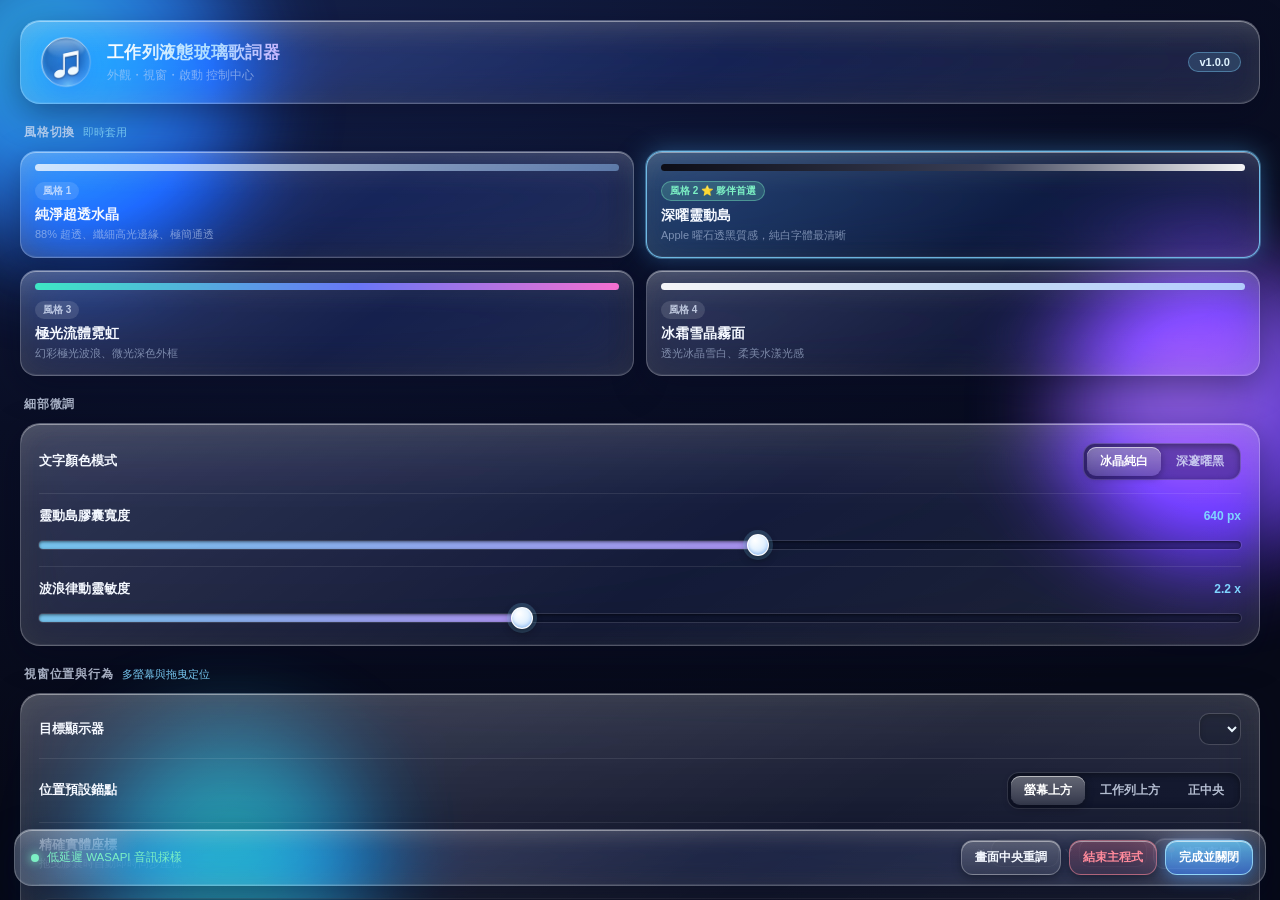
<file: ui/settings.html>
<!DOCTYPE html>
<html lang="zh-TW">
<head>
<meta charset="UTF-8">
<meta name="viewport" content="width=device-width, initial-scale=1.0">
<title>工作列液態玻璃歌詞器・控制中心</title>
<style>
  :root {
    --ink: #f4f8ff;
    --ink-2: rgba(226, 236, 255, 0.78);
    --ink-3: rgba(200, 216, 245, 0.55);
    --accent: #7fd4ff;
    --accent-2: #b69cff;
    --good: #7cf0c4;
    --danger: #ff8a9b;
    --glass-fill: linear-gradient(145deg, rgba(255,255,255,0.17) 0%, rgba(255,255,255,0.06) 55%, rgba(255,255,255,0.10) 100%);
    --glass-fill-strong: linear-gradient(145deg, rgba(255,255,255,0.26) 0%, rgba(255,255,255,0.10) 60%, rgba(255,255,255,0.16) 100%);
    --glass-edge: rgba(255,255,255,0.24);
    --glass-shadow: 0 10px 34px rgba(4, 8, 30, 0.42), inset 0 1px 0 rgba(255,255,255,0.42), inset 0 -1px 0 rgba(255,255,255,0.07), inset 0 0 26px rgba(255,255,255,0.045);
    --blur: blur(22px) saturate(170%);
  }
  * { margin: 0; padding: 0; box-sizing: border-box; }
  html, body { height: 100%; }
  body {
    color: var(--ink);
    font-family: 'Segoe UI Variable Text', 'Segoe UI', 'Microsoft JhengHei UI', 'PingFang TC', -apple-system, sans-serif;
    background: #080b1c;
    user-select: none; -webkit-user-select: none;
    overflow: hidden;
    position: relative;
  }

  /* ───── 背景：深色底 + 三顆緩慢漂浮的色球，讓玻璃有東西可以折射 ───── */
  .bg { position: fixed; inset: 0; overflow: hidden; z-index: 0;
        background: radial-gradient(120% 90% at 20% 0%, #14204a 0%, #0a0f26 55%, #070a18 100%); }
  .orb { position: absolute; border-radius: 50%; filter: blur(46px); opacity: 0.85; will-change: transform; }
  .orb.o1 { width: 340px; height: 340px; left: -90px; top: -80px;
            background: radial-gradient(circle at 35% 35%, #35c8ff, #2468ff 70%); animation: drift1 22s ease-in-out infinite alternate; }
  .orb.o2 { width: 300px; height: 300px; right: -80px; top: 260px;
            background: radial-gradient(circle at 40% 40%, #b57bff, #6b3dff 70%); animation: drift2 26s ease-in-out infinite alternate; }
  .orb.o3 { width: 280px; height: 280px; left: 90px; bottom: -110px;
            background: radial-gradient(circle at 50% 40%, #29e6c0, #1b8cff 75%); animation: drift3 30s ease-in-out infinite alternate; opacity: 0.6; }
  @keyframes drift1 { to { transform: translate(90px, 120px) scale(1.12); } }
  @keyframes drift2 { to { transform: translate(-110px, -90px) scale(0.92); } }
  @keyframes drift3 { to { transform: translate(120px, -70px) scale(1.15); } }
  @media (prefers-reduced-motion: reduce) { .orb { animation: none; } }

  /* ───── 版面 ───── */
  .scroll { position: relative; z-index: 1; height: 100%; overflow-y: auto; overflow-x: hidden;
            padding: 20px 20px 96px; }
  .scroll::-webkit-scrollbar { width: 10px; }
  .scroll::-webkit-scrollbar-track { background: transparent; }
  .scroll::-webkit-scrollbar-thumb { background: rgba(255,255,255,0.22); border-radius: 8px; border: 3px solid transparent; background-clip: padding-box; }
  .scroll::-webkit-scrollbar-thumb:hover { background: rgba(255,255,255,0.38); border: 3px solid transparent; background-clip: padding-box; }

  .glass { position: relative; background: var(--glass-fill); border: 1px solid var(--glass-edge);
           border-radius: 20px; box-shadow: var(--glass-shadow);
           backdrop-filter: var(--blur); -webkit-backdrop-filter: var(--blur); }
  .glass::before { content: ''; position: absolute; inset: 0; border-radius: inherit; pointer-events: none;
           background: linear-gradient(180deg, rgba(255,255,255,0.20) 0%, rgba(255,255,255,0) 42%); opacity: 0.55;
           mask: linear-gradient(#000, transparent 70%); -webkit-mask: linear-gradient(#000, transparent 70%); }

  /* Header */
  .header { display: flex; align-items: center; gap: 14px; padding: 14px 18px; margin-bottom: 18px; }
  .header img { width: 54px; height: 54px; filter: drop-shadow(0 6px 14px rgba(40,90,255,0.45)); flex: none; }
  .header h1 { font-size: 17px; font-weight: 700; letter-spacing: .3px;
               background: linear-gradient(90deg, #ffffff, #a9dcff 60%, #c8b6ff); -webkit-background-clip: text; background-clip: text; color: transparent; }
  .header p { font-size: 12px; color: var(--ink-3); margin-top: 3px; }
  .ver { margin-left: auto; font-size: 11px; font-weight: 700; padding: 3px 10px; border-radius: 999px; color: #dff3ff;
         background: rgba(127,212,255,0.16); border: 1px solid rgba(127,212,255,0.4); flex: none; }

  .section-title { display: flex; align-items: baseline; gap: 8px; margin: 20px 4px 10px;
                   font-size: 12px; font-weight: 700; letter-spacing: .8px; color: var(--ink-2); }
  .section-title .sub { font-size: 11px; font-weight: 500; letter-spacing: 0; color: var(--accent); }

  /* Style cards */
  .styles-grid { display: grid; grid-template-columns: repeat(2, 1fr); gap: 12px; }
  .style-choice-card { padding: 12px 14px 13px; cursor: pointer; border-radius: 16px;
                       transition: transform .22s cubic-bezier(.2,.8,.2,1), box-shadow .22s, border-color .22s, background .22s; }
  .style-choice-card:hover { transform: translateY(-2px); background: var(--glass-fill-strong); }
  .style-choice-card.active { border-color: rgba(127,212,255,0.85);
       box-shadow: 0 0 0 1px rgba(127,212,255,0.35), 0 0 26px rgba(80,180,255,0.38), var(--glass-shadow);
       background: linear-gradient(145deg, rgba(127,212,255,0.26), rgba(127,212,255,0.07) 60%, rgba(182,156,255,0.14)); }
  .swatch { height: 7px; border-radius: 99px; margin-bottom: 9px; opacity: .95; }
  .sw1 { background: linear-gradient(90deg, rgba(255,255,255,.8), rgba(150,200,255,.5)); }
  .sw2 { background: linear-gradient(90deg, #0b0b12, #3a3f55 55%, #ffffff); }
  .sw3 { background: linear-gradient(90deg, #3ef0c8, #6c7bff 55%, #ff74d8); }
  .sw4 { background: linear-gradient(90deg, #ffffff, #cfe6ff 55%, #b6d2ff); }
  .card-badge { display: inline-block; font-size: 10px; font-weight: 700; padding: 2px 8px; border-radius: 99px;
                background: rgba(255,255,255,0.12); color: var(--ink-2); margin-bottom: 6px; }
  .card-badge.badge-fav { background: rgba(124,240,196,0.18); color: var(--good); border: 1px solid rgba(124,240,196,0.4); }
  .card-title { font-size: 13.5px; font-weight: 700; margin-bottom: 3px; }
  .card-desc { font-size: 11px; line-height: 1.45; color: var(--ink-3); }

  /* Panels */
  .panel { padding: 6px 18px; }
  .row { display: flex; justify-content: space-between; align-items: center; gap: 14px; padding: 13px 0; }
  .row + .row, .row + .slider-wrap, .slider-wrap + .row, .slider-wrap + .slider-wrap { border-top: 1px solid rgba(255,255,255,0.09); }
  .slider-wrap { padding: 13px 0; }
  .slider-wrap .row { padding: 0 0 10px; border: none; }
  .lbl { font-size: 13px; font-weight: 600; color: var(--ink); }
  .lbl small { display: block; margin-top: 2px; font-size: 11px; font-weight: 400; color: var(--ink-3); }
  .val { font-size: 12px; font-weight: 700; color: var(--accent); font-variant-numeric: tabular-nums; }

  /* Segmented */
  .seg { position: relative; display: flex; padding: 3px; gap: 2px; border-radius: 12px;
         background: rgba(5,10,30,0.34); border: 1px solid rgba(255,255,255,0.14);
         box-shadow: inset 0 2px 6px rgba(0,0,0,0.35); }
  .seg-btn { position: relative; z-index: 1; border: none; background: transparent; color: var(--ink-2);
             font-weight: 600; font-size: 12px; font-family: inherit; padding: 6px 13px; border-radius: 9px; cursor: pointer; transition: color .2s, background .2s, box-shadow .2s; }
  .seg-btn:hover { color: #fff; }
  .seg-btn.active { color: #fff; background: linear-gradient(180deg, rgba(255,255,255,0.34), rgba(255,255,255,0.14));
                    box-shadow: 0 2px 8px rgba(0,0,0,0.35), inset 0 1px 0 rgba(255,255,255,0.55); }

  /* Sliders */
  .glass-slider { -webkit-appearance: none; appearance: none; width: 100%; height: 8px; border-radius: 99px; outline: none; cursor: pointer;
                  --p: 50%;
                  background: linear-gradient(90deg, rgba(127,212,255,0.9), rgba(182,156,255,0.9)) 0 / var(--p) 100% no-repeat, rgba(5,10,30,0.4);
                  box-shadow: inset 0 1px 3px rgba(0,0,0,0.5), 0 0 0 1px rgba(255,255,255,0.12); }
  .glass-slider::-webkit-slider-thumb { -webkit-appearance: none; appearance: none; width: 22px; height: 22px; border-radius: 50%; cursor: pointer;
                  background: radial-gradient(circle at 35% 28%, #ffffff 0%, #e6f3ff 45%, #b9d9ff 100%);
                  border: 1px solid rgba(255,255,255,0.9);
                  box-shadow: 0 3px 10px rgba(0,0,0,0.45), 0 0 0 4px rgba(127,212,255,0.20), inset 0 -2px 3px rgba(80,140,220,0.35);
                  transition: transform .15s, box-shadow .15s; }
  .glass-slider:hover::-webkit-slider-thumb { transform: scale(1.12); box-shadow: 0 3px 12px rgba(0,0,0,0.5), 0 0 0 6px rgba(127,212,255,0.26), inset 0 -2px 3px rgba(80,140,220,0.35); }

  /* Inputs */
  .glass-select, .glass-input-num, .glass-input { font-weight: 600; font-size: 12px; font-family: inherit; color: #eaf6ff; outline: none;
                  background: rgba(5,10,30,0.36); border: 1px solid rgba(255,255,255,0.18); border-radius: 10px; padding: 7px 10px;
                  box-shadow: inset 0 2px 5px rgba(0,0,0,0.35); transition: border-color .2s, box-shadow .2s; }
  .glass-select { cursor: pointer; max-width: 260px; }
  .glass-select option { background: #121936; color: #eaf6ff; }
  .glass-input-num { width: 68px; padding: 6px 8px; text-align: center; font-variant-numeric: tabular-nums; }
  .glass-input { min-width: 0; font-weight: 500; }
  .glass-input::placeholder { color: var(--ink-3); font-weight: 400; }
  .glass-select:focus, .glass-input-num:focus, .glass-input:focus { border-color: rgba(127,212,255,0.8); box-shadow: inset 0 2px 5px rgba(0,0,0,0.35), 0 0 0 3px rgba(127,212,255,0.22); }
  .xy { display: flex; gap: 6px; align-items: center; font-size: 11.5px; color: var(--ink-3); flex-shrink: 0; }
  .pos-status-box { font-size: 12px; color: rgba(235,244,255,0.88); line-height: 1.5; padding: 10px 12px; border-radius: 12px;
                    background: rgba(5,10,30,0.28); border: 1px solid rgba(255,255,255,0.09); }
  .pos-actions { display: grid; grid-template-columns: 1.2fr 1fr; gap: 8px; }
  .offset-seg { width: 100%; justify-content: space-between; }
  .offset-seg .seg-btn { flex: 1; padding: 6px 4px; text-align: center; white-space: nowrap; }
  #lyricsPanel .lbl { min-width: 0; overflow-wrap: anywhere; }

  /* Switches (取代 checkbox) */
  .switch-grid { display: grid; grid-template-columns: 1fr 1fr; gap: 0 22px; }
  .sw-item { display: flex; align-items: center; justify-content: space-between; gap: 10px; padding: 12px 0; cursor: pointer;
             font-size: 12.5px; font-weight: 600; color: var(--ink); border-top: 1px solid rgba(255,255,255,0.09); }
  .sw-item:nth-child(-n+2) { border-top: none; }
  .sw-item input { position: absolute; opacity: 0; pointer-events: none; }
  .track { position: relative; flex: none; width: 46px; height: 27px; border-radius: 99px;
           background: rgba(5,10,30,0.42); border: 1px solid rgba(255,255,255,0.2);
           box-shadow: inset 0 2px 6px rgba(0,0,0,0.5); transition: background .28s, border-color .28s, box-shadow .28s; }
  .track::after { content: ''; position: absolute; top: 2px; left: 2px; width: 21px; height: 21px; border-radius: 50%;
           background: radial-gradient(circle at 35% 28%, #fff 0%, #eaf4ff 50%, #bcd8ff 100%);
           box-shadow: 0 3px 8px rgba(0,0,0,0.5), inset 0 -2px 3px rgba(90,140,220,0.35);
           transition: transform .3s cubic-bezier(.34,1.56,.64,1), width .18s; }
  .sw-item:active .track::after { width: 25px; }
  input:checked + .track { background: linear-gradient(135deg, rgba(86,206,255,0.85), rgba(124,240,196,0.85)); border-color: rgba(255,255,255,0.5);
           box-shadow: inset 0 1px 3px rgba(0,60,90,0.3), 0 0 16px rgba(90,220,230,0.45); }
  input:checked + .track::after { transform: translateX(19px); }
  .sw-item:active input:checked + .track::after { transform: translateX(15px); }
  input:focus-visible + .track { outline: 2px solid var(--accent); outline-offset: 2px; }
  input:disabled + .track { opacity: .55; }
  .sw-item.busy .track { animation: pulse 0.9s ease-in-out infinite alternate; }
  @keyframes pulse { to { opacity: .55; } }
  .sys-row { padding: 14px 0; }
  .sys-row .sw-item { border: none; padding: 0; width: 100%; font-size: 13px; }
  .sys-row .sw-item .lbl small { font-weight: 400; }
  .sys-status { font-size: 11px; color: var(--ink-3); padding: 0 0 12px; }
  .sys-status b { color: var(--good); font-weight: 600; }

  /* Footer (固定在底部的玻璃工具列) */
  .footer { position: fixed; z-index: 5; left: 14px; right: 14px; bottom: 14px; display: flex; align-items: center; justify-content: space-between;
            gap: 10px; padding: 10px 12px 10px 16px; border-radius: 18px; }
  .feature-tag { display: flex; align-items: center; gap: 8px; font-size: 11.5px; color: var(--good); font-weight: 500; }
  .tag-dot { width: 8px; height: 8px; border-radius: 50%; background: var(--good); box-shadow: 0 0 10px var(--good); animation: blink 2.4s ease-in-out infinite; }
  @keyframes blink { 50% { opacity: .45; } }
  .action-btns { display: flex; gap: 8px; flex-shrink: 0; }
  .btn { font-weight: 700; font-size: 12px; font-family: inherit; padding: 8px 13px; border-radius: 12px; cursor: pointer; color: var(--ink);
         white-space: nowrap;
         border: 1px solid rgba(255,255,255,0.26);
         background: linear-gradient(180deg, rgba(255,255,255,0.22), rgba(255,255,255,0.07));
         box-shadow: 0 3px 10px rgba(0,0,0,0.3), inset 0 1px 0 rgba(255,255,255,0.45);
         transition: transform .15s, background .2s, box-shadow .2s; }
  .btn:hover { transform: translateY(-1px); background: linear-gradient(180deg, rgba(255,255,255,0.32), rgba(255,255,255,0.12)); }
  .btn:active { transform: translateY(0); }
  .btn-danger { color: var(--danger); border-color: rgba(255,138,155,0.5); background: linear-gradient(180deg, rgba(255,110,135,0.26), rgba(255,110,135,0.08)); }
  .btn-danger:hover { color: #fff; background: linear-gradient(180deg, rgba(255,110,135,0.5), rgba(255,110,135,0.2)); }
  .btn-primary { color: #fff; border-color: rgba(160,225,255,0.8);
         background: linear-gradient(180deg, rgba(98,205,255,0.75), rgba(60,130,255,0.6));
         box-shadow: 0 4px 16px rgba(60,150,255,0.45), inset 0 1px 0 rgba(255,255,255,0.6); }
  .btn-primary:hover { background: linear-gradient(180deg, rgba(120,218,255,0.9), rgba(70,145,255,0.75)); }
</style>
</head>
<body>
  <div class="bg"><div class="orb o1"></div><div class="orb o2"></div><div class="orb o3"></div></div>

  <div class="scroll">
    <div class="header glass">
      <img alt="" src="[data-uri]">
      <div>
        <h1>工作列液態玻璃歌詞器</h1>
        <p>外觀・視窗・啟動 控制中心</p>
      </div>
      <span class="ver" id="verTag">v1.0.0</span>
    </div>

    <div class="section-title"><span>風格切換</span><span class="sub">即時套用</span></div>
    <div class="styles-grid" id="stylesGrid">
      <div class="style-choice-card glass" data-style="1">
        <div class="swatch sw1"></div>
        <div class="card-badge">風格 1</div>
        <div class="card-title">純淨超透水晶</div>
        <div class="card-desc">88% 超透、纖細高光邊緣、極簡通透</div>
      </div>
      <div class="style-choice-card glass active" data-style="2">
        <div class="swatch sw2"></div>
        <div class="card-badge badge-fav">風格 2 ⭐ 夥伴首選</div>
        <div class="card-title">深曜靈動島</div>
        <div class="card-desc">Apple 曜石透黑質感，純白字體最清晰</div>
      </div>
      <div class="style-choice-card glass" data-style="3">
        <div class="swatch sw3"></div>
        <div class="card-badge">風格 3</div>
        <div class="card-title">極光流體霓虹</div>
        <div class="card-desc">幻彩極光波浪、微光深色外框</div>
      </div>
      <div class="style-choice-card glass" data-style="4">
        <div class="swatch sw4"></div>
        <div class="card-badge">風格 4</div>
        <div class="card-title">冰霜雪晶霧面</div>
        <div class="card-desc">透光冰晶雪白、柔美水漾光感</div>
      </div>
    </div>

    <div class="section-title"><span>細部微調</span></div>
    <div class="panel glass">
      <div class="row">
        <label class="lbl">文字顏色模式</label>
        <div class="seg" id="textColorControl">
          <button class="seg-btn active" data-color="white">冰晶純白</button>
          <button class="seg-btn" data-color="black">深邃曜黑</button>
        </div>
      </div>
      <div class="slider-wrap">
        <div class="row"><label class="lbl">靈動島膠囊寬度</label><span class="val" id="widthDisplay">640 px</span></div>
        <input type="range" class="glass-slider" id="widthSlider" min="400" max="800" step="10" value="640">
      </div>
      <div class="slider-wrap">
        <div class="row"><label class="lbl">波浪律動靈敏度</label><span class="val" id="gainDisplay">2.2 x</span></div>
        <input type="range" class="glass-slider" id="gainSlider" min="1.0" max="4.0" step="0.2" value="2.2">
      </div>
    </div>

    <div class="section-title"><span>視窗位置與行為</span><span class="sub">多螢幕與拖曳定位</span></div>
    <div class="panel glass">
      <div class="row">
        <label class="lbl">目標顯示器</label>
        <select id="monSel" class="glass-select"></select>
      </div>
      <div class="row">
        <label class="lbl">位置預設錨點</label>
        <div class="seg" id="anchorCtl">
          <button class="seg-btn active" data-a="top_center">螢幕上方</button>
          <button class="seg-btn" data-a="above_taskbar">工作列上方</button>
          <button class="seg-btn" data-a="center">正中央</button>
        </div>
      </div>
      <div class="row">
        <label class="lbl">精確實體座標<small>拖曳膠囊時自動即時同步座標</small></label>
        <div class="xy">
          X <input id="posX" class="glass-input-num" type="number" step="1">
          Y <input id="posY" class="glass-input-num" type="number" step="1">
          <button type="button" class="btn" id="readPosBtn" style="padding:6px 10px;">📍 讀取座標</button>
        </div>
      </div>
      <div class="row" style="flex-direction:column;align-items:stretch;gap:10px;">
        <div id="posSavedStatus" class="pos-status-box">
          🎯 尚未儲存預設座標：目前預設於畫面正中央（可直接拖曳膠囊至理想位置後按下方「儲存預設座標」）
        </div>
        <div class="pos-actions">
          <button type="button" class="btn btn-primary" id="saveDefaultPosBtn">💾 儲存預設座標（鎖定並穿透）</button>
          <button type="button" class="btn" id="unlockPosBtn">🔓 解鎖重調位置</button>
        </div>
      </div>
      <div class="switch-grid">
        <label class="sw-item"><span>永遠置頂浮動</span><input type="checkbox" data-flag="topmost"><span class="track"></span></label>
        <label class="sw-item"><span>鎖定位置（防拖曳）</span><input type="checkbox" data-flag="locked"><span class="track"></span></label>
        <label class="sw-item" title="開啟後滑鼠左鍵直接穿透，滾輪仍可在膠囊上方微調歌詞時間軸"><span>點擊穿透模式</span><input type="checkbox" data-flag="click_through"><span class="track"></span></label>
        <label class="sw-item"><span>限制在螢幕可視區內</span><input type="checkbox" data-flag="snap"><span class="track"></span></label>
      </div>
    </div>

    <div class="section-title"><span>歌詞智慧校正與版本切換</span><span class="sub">多來源與即時校正</span></div>
    <div class="panel glass" id="lyricsPanel">
      <div class="row">
        <span class="lbl">目前辨識曲目<small id="lyricsCurrentTitle">等待播放資訊…</small></span>
        <span class="val" id="lyricsSource">尚未載入</span>
      </div>
      <div class="row">
        <span class="lbl">時間軸偏移校正<small>正值＝歌詞提前顯示；負值＝歌詞延後（膠囊上滾輪亦可微調）</small></span>
        <span class="val" id="lyricsOffsetValue">0.00 s</span>
      </div>
      <div class="row" style="border-top:none; padding-top:2px;">
        <div class="seg offset-seg">
          <button type="button" class="seg-btn" data-lyrics-offset="-1">-1.0s</button>
          <button type="button" class="seg-btn" data-lyrics-offset="-0.5">-0.5s</button>
          <button type="button" class="seg-btn" data-lyrics-offset="-0.1">-0.1s</button>
          <button type="button" class="seg-btn active" data-lyrics-offset="reset">歸零 0.0s</button>
          <button type="button" class="seg-btn" data-lyrics-offset="0.1">+0.1s</button>
          <button type="button" class="seg-btn" data-lyrics-offset="0.5">+0.5s</button>
          <button type="button" class="seg-btn" data-lyrics-offset="1">+1.0s</button>
        </div>
      </div>
      <div class="row">
        <label class="lbl" for="lyricsCandidateSelect">多來源候選版本切換<small>自動評分排序，可手動切換不同歌詞庫版本</small></label>
        <select id="lyricsCandidateSelect" class="glass-select" style="flex:1; max-width:260px;">
          <option value="">尚無候選版本</option>
        </select>
      </div>
      <div class="row" style="gap: 8px;">
        <input id="lyricsManualTitle" class="glass-input" type="text" placeholder="輸入歌名（必填）" style="flex: 1.4;">
        <input id="lyricsManualArtist" class="glass-input" type="text" placeholder="歌手（選填）" style="flex: 1;">
        <button type="button" class="btn" id="lyricsManualSearch">手動搜尋</button>
      </div>
    </div>

    <div class="section-title"><span>啟動與捷徑</span><span class="sub">Windows 系統整合</span></div>
    <div class="panel glass">
      <div class="sys-row">
        <label class="sw-item" id="autostartItem">
          <span class="lbl">電腦開機時自動執行<small>登入 Windows 後自動啟動，只影響目前使用者，不需系統管理員</small></span>
          <input type="checkbox" id="autostartSw"><span class="track"></span>
        </label>
      </div>
      <div class="sys-row" style="border-top: 1px solid rgba(255,255,255,0.09);">
        <label class="sw-item" id="shortcutItem">
          <span class="lbl">在桌面建立捷徑<small>開啟＝自動生成桌面捷徑；關閉＝移除。首次啟動已自動建立一次</small></span>
          <input type="checkbox" id="shortcutSw"><span class="track"></span>
        </label>
      </div>
      <div class="sys-status" id="sysStatus">正在讀取系統狀態…</div>
    </div>
  </div>

  <div class="footer glass">
    <div class="feature-tag"><span class="tag-dot"></span><span>低延遲 WASAPI 音訊採樣</span></div>
    <div class="action-btns">
      <button class="btn" id="resetPosBtn">畫面中央重調</button>
      <button class="btn btn-danger" id="exitAppBtn">結束主程式</button>
      <button class="btn btn-primary" id="saveCloseBtn">完成並關閉</button>
    </div>
  </div>

<script>
  let socket = null;
  let configLoaded = false;
  let currentConfig = { style: 2, text_color: 'white', width: 640, audio_gain: 2.2, monitor: 0, anchor: 'center',
                        position_saved: false, default_x: null, default_y: null,
                        topmost: true, locked: false, click_through: false, snap: true };

  const $ = (id) => document.getElementById(id);
  const stylesGrid = $('stylesGrid'), textColorControl = $('textColorControl');
  const widthSlider = $('widthSlider'), widthDisplay = $('widthDisplay');
  const gainSlider = $('gainSlider'), gainDisplay = $('gainDisplay');
  const monSel = $('monSel'), anchorCtl = $('anchorCtl'), posX = $('posX'), posY = $('posY');
  const readPosBtn = $('readPosBtn'), saveDefaultPosBtn = $('saveDefaultPosBtn'), unlockPosBtn = $('unlockPosBtn'), posSavedStatus = $('posSavedStatus');
  const saveCloseBtn = $('saveCloseBtn'), exitAppBtn = $('exitAppBtn'), resetPosBtn = $('resetPosBtn');
  const autostartSw = $('autostartSw'), shortcutSw = $('shortcutSw'), sysStatus = $('sysStatus');
  const lyricsCurrentTitle = $('lyricsCurrentTitle'), lyricsSource = $('lyricsSource');
  const lyricsOffsetValue = $('lyricsOffsetValue'), lyricsCandidateSelect = $('lyricsCandidateSelect');

  function fillSlider(el) {
    const p = (parseFloat(el.value) - parseFloat(el.min)) / (parseFloat(el.max) - parseFloat(el.min)) * 100;
    el.style.setProperty('--p', p + '%');
  }

  function updatePositionStatusUI() {
    if (!posSavedStatus) return;
    const saved = !!currentConfig.position_saved;
    const dx = (currentConfig.default_x !== undefined && currentConfig.default_x !== null) ? currentConfig.default_x : currentConfig.x;
    const dy = (currentConfig.default_y !== undefined && currentConfig.default_y !== null) ? currentConfig.default_y : currentConfig.y;
    if (saved && currentConfig.locked && currentConfig.click_through) {
      posSavedStatus.innerHTML = `✅ <b>已儲存預設座標 (${dx ?? '--'}, ${dy ?? '--'})</b>｜已自動鎖定＋點擊穿透（滑鼠移至膠囊上滾動滾輪即可微調歌詞）`;
    } else if (saved) {
      posSavedStatus.innerHTML = `🔓 <b>已解鎖調整中</b>（原預設座標：${dx ?? '--'}, ${dy ?? '--'}）｜拖曳至新位置後請按「儲存預設座標」`;
    } else {
      posSavedStatus.innerHTML = `🎯 <b>尚未儲存預設座標</b>：目前預設於畫面正中央（請直接拖曳膠囊至理想位置，再按下方「儲存預設座標」）`;
    }
  }

  function connectHost() {
    try {
      socket = new WebSocket('ws://127.0.0.1:8974');
      socket.onopen = () => {
        socket.send(JSON.stringify({ cmd: 'get_config' }));
        socket.send(JSON.stringify({ cmd: 'get_monitors' }));
        socket.send(JSON.stringify({ cmd: 'get_system' }));
        socket.send(JSON.stringify({ cmd: 'read_current_position' }));
      };
      socket.onmessage = (event) => {
        try {
          const data = JSON.parse(event.data);
          if (data.cmd === 'config' && data.config) applyLoadedConfig(data.config);
          else if (data.cmd === 'position_updated') applyPositionUpdate(data);
          else if (data.cmd === 'monitors' && data.monitors) populateMonitors(data.monitors);
          else if (data.cmd === 'system') applySystem(data);
          else if (data.cmd === 'lyrics_status') applyLyricsStatus(data.status || {});
        } catch (e) {}
      };
      socket.onerror = () => setTimeout(connectHost, 1200);
      socket.onclose = () => setTimeout(connectHost, 1500);
    } catch (e) { setTimeout(connectHost, 1200); }
  }
  function sendCmd(obj) {
    if (socket && socket.readyState === WebSocket.OPEN) { socket.send(JSON.stringify(obj)); return true; }
    return false;
  }

  function applyPositionUpdate(data) {
    if (data.x !== undefined && data.x !== null) {
      currentConfig.x = data.x;
      posX.value = data.x;
    }
    if (data.y !== undefined && data.y !== null) {
      currentConfig.y = data.y;
      posY.value = data.y;
    }
    if (data.anchor) {
      currentConfig.anchor = data.anchor;
      anchorCtl.querySelectorAll('.seg-btn').forEach(b => b.classList.toggle('active', b.dataset.a === data.anchor));
    }
    if (data.position_saved !== undefined) currentConfig.position_saved = !!data.position_saved;
    if (data.default_x !== undefined) currentConfig.default_x = data.default_x;
    if (data.default_y !== undefined) currentConfig.default_y = data.default_y;
    if (data.locked !== undefined) currentConfig.locked = !!data.locked;
    if (data.click_through !== undefined) currentConfig.click_through = !!data.click_through;
    document.querySelectorAll('[data-flag]').forEach(cb => {
      const k = cb.dataset.flag;
      if (currentConfig[k] !== undefined) cb.checked = !!currentConfig[k];
    });
    updatePositionStatusUI();
  }

  function applyLyricsStatus(status) {
    if (lyricsCurrentTitle) {
      const t = status.title || '';
      const a = status.artist || '';
      lyricsCurrentTitle.textContent = t ? (a ? `${t} — ${a}` : t) : '等待播放資訊…';
    }
    if (lyricsSource) lyricsSource.textContent = status.source || '尚未載入';
    if (lyricsOffsetValue) {
      const off = Number(status.offset || 0);
      lyricsOffsetValue.textContent = `${off > 0 ? '+' : ''}${off.toFixed(2)} s`;
    }
    const resetBtn = document.querySelector('[data-lyrics-offset="reset"]');
    if (resetBtn) resetBtn.classList.toggle('active', Math.abs(Number(status.offset || 0)) < 0.005);
    if (!lyricsCandidateSelect) return;
    const items = Array.isArray(status.candidates) ? status.candidates : [];
    const previous = lyricsCandidateSelect.value;
    lyricsCandidateSelect.innerHTML = '';
    if (!items.length) {
      const option = document.createElement('option');
      option.value = ''; option.textContent = '尚無候選版本';
      lyricsCandidateSelect.appendChild(option);
      return;
    }
    items.forEach(item => {
      const option = document.createElement('option');
      option.value = String(item.index);
      option.textContent = `${item.source}｜${item.title || ''}｜${item.score ?? 0} 分${item.hasSyllables ? '｜逐字' : ''}`;
      lyricsCandidateSelect.appendChild(option);
    });
    if (items.some(x => String(x.index) === previous)) lyricsCandidateSelect.value = previous;
    else lyricsCandidateSelect.value = '0';
  }

  document.querySelectorAll('[data-lyrics-offset]').forEach(button => {
    button.addEventListener('click', () => {
      const value = button.dataset.lyricsOffset;
      if (value === 'reset') sendCmd({ cmd: 'adjust_lyrics_offset', value: 0 });
      else sendCmd({ cmd: 'adjust_lyrics_offset', delta: Number(value) });
    });
  });
  if (lyricsCandidateSelect) {
    lyricsCandidateSelect.addEventListener('change', () => {
      if (lyricsCandidateSelect.value !== '') sendCmd({ cmd: 'select_lyrics_candidate', index: Number(lyricsCandidateSelect.value) });
    });
  }
  const lyricsManualSearch = $('lyricsManualSearch');
  const triggerManualSearch = () => {
    const t = ($('lyricsManualTitle').value || '').trim();
    if (!t) return;
    sendCmd({ cmd: 'search_lyrics', title: t, artist: ($('lyricsManualArtist').value || '').trim() });
  };
  if (lyricsManualSearch) {
    lyricsManualSearch.addEventListener('click', triggerManualSearch);
  }
  ['lyricsManualTitle', 'lyricsManualArtist'].forEach(id => {
    const el = $(id);
    if (el) el.addEventListener('keydown', (e) => { if (e.key === 'Enter') triggerManualSearch(); });
  });

  function populateMonitors(mons) {
    monSel.innerHTML = '';
    mons.forEach(m => { const o = document.createElement('option'); o.value = m.index; o.textContent = m.label; monSel.appendChild(o); });
    if (currentConfig.monitor !== undefined) monSel.value = currentConfig.monitor;
  }

  function applySystem(s) {
    ['autostartItem', 'shortcutItem'].forEach(id => $(id).classList.remove('busy'));
    autostartSw.disabled = false; shortcutSw.disabled = false;
    autostartSw.checked = !!s.autostart;
    shortcutSw.checked = !!s.shortcut;
    if (s.version) $('verTag').textContent = 'v' + s.version;
    const a = s.autostart ? '<b>已啟用</b>開機自動執行' : '開機自動執行：關閉';
    const b = s.shortcut ? '<b>桌面捷徑已存在</b>' : '桌面捷徑：未建立';
    sysStatus.innerHTML = a + '　・　' + b;
  }

  function applyLoadedConfig(cfg) {
    configLoaded = true;
    currentConfig = Object.assign({}, currentConfig, cfg);
    const styleNum = parseInt(currentConfig.style) || 2;
    stylesGrid.querySelectorAll('.style-choice-card').forEach(c => c.classList.toggle('active', parseInt(c.dataset.style) === styleNum));
    const color = currentConfig.text_color || 'white';
    textColorControl.querySelectorAll('.seg-btn').forEach(b => b.classList.toggle('active', b.dataset.color === color));
    const w = parseInt(currentConfig.width) || 640;
    widthSlider.value = w; widthDisplay.textContent = `${w} px`; fillSlider(widthSlider);
    const g = parseFloat(currentConfig.audio_gain) || 2.2;
    gainSlider.value = g; gainDisplay.textContent = `${g.toFixed(1)} x`; fillSlider(gainSlider);
    if (currentConfig.monitor !== undefined) monSel.value = currentConfig.monitor;
    const a = currentConfig.anchor || 'center';
    anchorCtl.querySelectorAll('.seg-btn').forEach(b => b.classList.toggle('active', b.dataset.a === a));
    if (currentConfig.x !== undefined && currentConfig.x !== null) posX.value = currentConfig.x;
    if (currentConfig.y !== undefined && currentConfig.y !== null) posY.value = currentConfig.y;
    document.querySelectorAll('[data-flag]').forEach(cb => { const k = cb.dataset.flag; if (currentConfig[k] !== undefined) cb.checked = !!currentConfig[k]; });
    updatePositionStatusUI();
  }

  stylesGrid.querySelectorAll('.style-choice-card').forEach(card => {
    card.addEventListener('click', () => {
      const s = parseInt(card.dataset.style);
      currentConfig.style = s;
      stylesGrid.querySelectorAll('.style-choice-card').forEach(c => c.classList.remove('active'));
      card.classList.add('active');
      sendCmd({ cmd: 'set_style', style: s });
    });
  });
  textColorControl.querySelectorAll('.seg-btn').forEach(btn => {
    btn.addEventListener('click', () => {
      const col = btn.dataset.color; currentConfig.text_color = col;
      textColorControl.querySelectorAll('.seg-btn').forEach(b => b.classList.remove('active'));
      btn.classList.add('active');
      sendCmd({ cmd: 'set_text_color', color: col });
    });
  });
  widthSlider.addEventListener('input', (e) => {
    const v = parseInt(e.target.value); widthDisplay.textContent = `${v} px`; currentConfig.width = v; fillSlider(widthSlider);
    sendCmd({ cmd: 'set_width', width: v });
  });
  gainSlider.addEventListener('input', (e) => {
    const v = parseFloat(e.target.value); gainDisplay.textContent = `${v.toFixed(1)} x`; currentConfig.audio_gain = v; fillSlider(gainSlider);
    sendCmd({ cmd: 'set_gain', gain: v });
  });
  monSel.addEventListener('change', (e) => { const i = parseInt(e.target.value); currentConfig.monitor = i; sendCmd({ cmd: 'set_place', monitor: i }); });
  anchorCtl.querySelectorAll('.seg-btn').forEach(b => {
    b.addEventListener('click', () => {
      const a = b.dataset.a; currentConfig.anchor = a;
      anchorCtl.querySelectorAll('.seg-btn').forEach(x => x.classList.remove('active'));
      b.classList.add('active');
      sendCmd({ cmd: 'set_place', anchor: a });
    });
  });
  [posX, posY].forEach(inp => inp.addEventListener('change', () => {
    const xv = parseInt(posX.value), yv = parseInt(posY.value);
    if (Number.isFinite(xv) && Number.isFinite(yv)) {
      currentConfig.x = xv; currentConfig.y = yv; currentConfig.anchor = 'custom';
      anchorCtl.querySelectorAll('.seg-btn').forEach(b => b.classList.remove('active'));
      sendCmd({ cmd: 'set_place', x: xv, y: yv });
    }
  }));
  if (readPosBtn) {
    readPosBtn.addEventListener('click', () => {
      sendCmd({ cmd: 'read_current_position' });
    });
  }
  if (saveDefaultPosBtn) {
    saveDefaultPosBtn.addEventListener('click', () => {
      const xv = parseInt(posX.value);
      const yv = parseInt(posY.value);
      const payload = { cmd: 'save_default_position' };
      if (Number.isFinite(xv) && Number.isFinite(yv)) {
        payload.x = xv;
        payload.y = yv;
      }
      sendCmd(payload);
    });
  }
  if (unlockPosBtn) {
    unlockPosBtn.addEventListener('click', () => {
      sendCmd({ cmd: 'unlock_position' });
    });
  }
  document.querySelectorAll('[data-flag]').forEach(cb => cb.addEventListener('change', () => {
    const k = cb.dataset.flag, v = cb.checked; currentConfig[k] = v; sendCmd({ cmd: 'set_flag', key: k, value: v });
  }));

  // v1.1.1：開機自動啟動 / 桌面捷徑。送出後等主程式回報「真實狀態」再更新開關；連不上主程式就還原。
  function bindSystemSwitch(sw, itemId, cmd) {
    sw.addEventListener('change', () => {
      const want = sw.checked;
      const ok = sendCmd({ cmd, value: want });
      if (!ok) { sw.checked = !want; sysStatus.textContent = '尚未連上主程式，請稍後再試'; return; }
      $(itemId).classList.add('busy'); sw.disabled = true;
      setTimeout(() => { if (sw.disabled) { sw.disabled = false; $(itemId).classList.remove('busy'); sendCmd({ cmd: 'get_system' }); } }, 8000);
    });
  }
  bindSystemSwitch(autostartSw, 'autostartItem', 'set_autostart');
  bindSystemSwitch(shortcutSw, 'shortcutItem', 'set_shortcut');

  resetPosBtn.addEventListener('click', () => {
    currentConfig.anchor = 'center';
    currentConfig.position_saved = false;
    currentConfig.locked = false;
    currentConfig.click_through = false;
    anchorCtl.querySelectorAll('.seg-btn').forEach(b => b.classList.toggle('active', b.dataset.a === 'center'));
    sendCmd({ cmd: 'reset_position' });
  });
  saveCloseBtn.addEventListener('click', () => {
    if (configLoaded) sendCmd({ cmd: 'save_settings', settings: currentConfig });
    setTimeout(() => window.close(), 60);
  });
  exitAppBtn.addEventListener('click', () => { sendCmd({ cmd: 'exit_app' }); window.close(); });

  fillSlider(widthSlider); fillSlider(gainSlider);
  connectHost();
</script>
</body>
</html>
</file>
